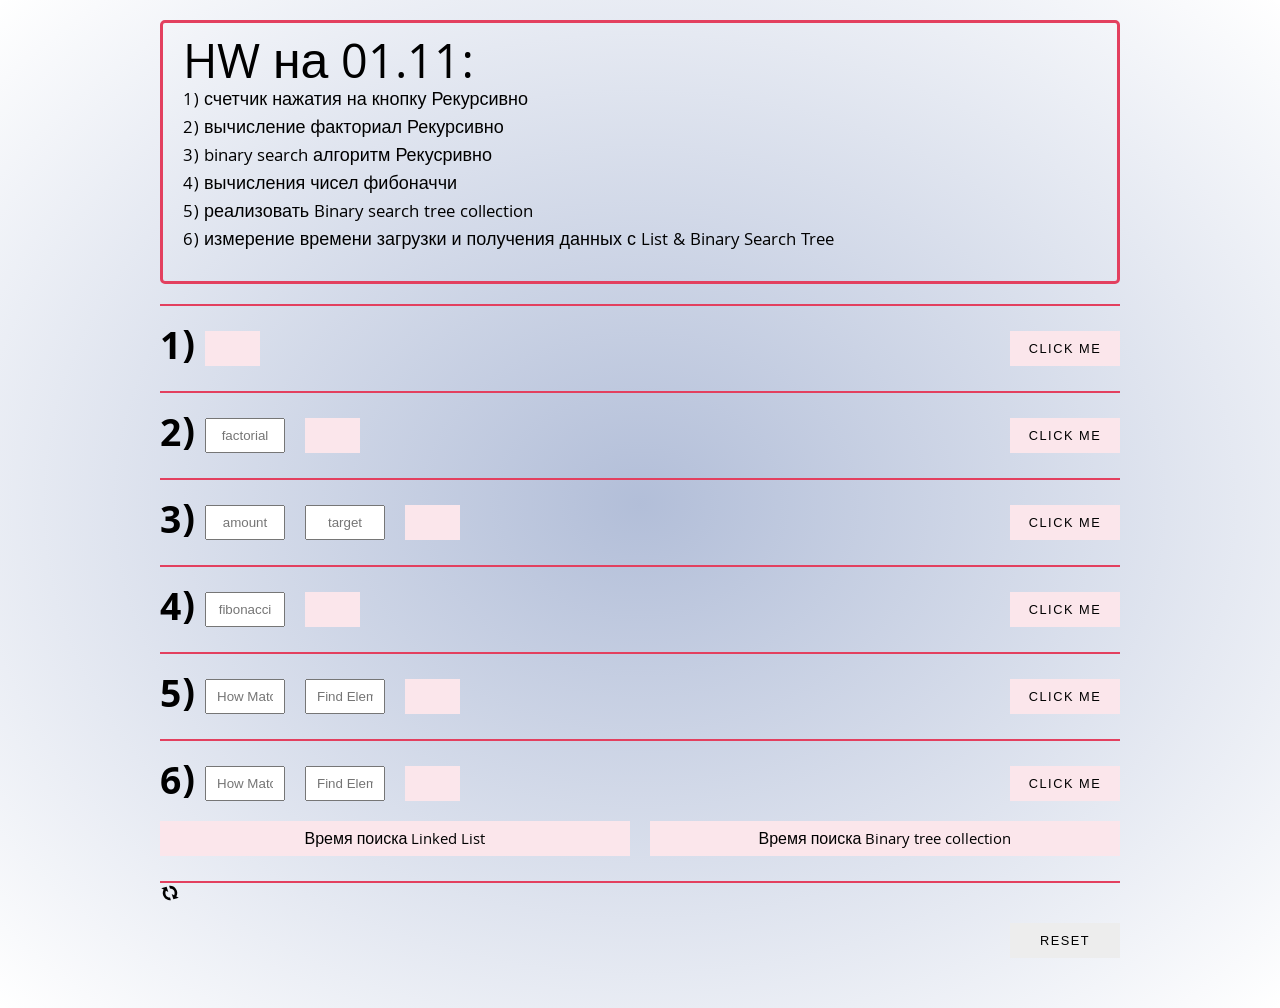
<file: ES 5/index.html>
<!DOCTYPE html>
<html lang="en">
<head>
    <meta charset="UTF-8">
    <title>Title</title>
    <link rel="stylesheet" href="css/styles.css">
    <link href="https://fonts.googleapis.com/css?family=Khula&display=swap" rel="stylesheet">
</head>
<body>
<div class="wrap">
    <div class="home-task">
        <h1>HW на 01.11:</h1>
        <h3>1) счетчик нажатия на кнопку Рекурсивно</h3>
        <h3>2) вычисление факториал Рекурсивно</h3>
        <h3>3) binary search алгоритм Рекусривно</h3>
        <h3>4) вычисления чисел фибоначчи</h3>
        <h3>5) реализовать Binary search tree collection</h3>
        <h3>6) измерение времени загрузки и получения данных с List & Binary Search Tree</h3>
    </div>
    <div class="lines-box">
        <div class="line-hw">
            <div class="num-task">1)</div>
            <div class="line-hw__display" id="recursively-display"></div>
            <button class="line-hw__btn" id="recursively-btn">
                <div class="slide"></div>
                <span>click me</span>
            </button>

        </div>

        <div class="line-hw">
            <div class="num-task">2)</div>
            <input type="text " class="line-hw__input" id="factorail__input" placeholder="factorial">
            <div class="line-hw__display" id="factorail-display"></div>
            <button class="line-hw__btn" id="factorail-btn">
                <div class="slide"></div>
                <span>click me</span>
            </button>

        </div>

        <div class="line-hw">
            <div class="num-task">3)</div>
            <input type="text " class="line-hw__input" id="binary-search__input__how" placeholder="amount">
            <input type="text " class="line-hw__input" id="binary-search__input__which" placeholder="target">
            <div class="line-hw__display" id="binary-search__display"></div>
            <button class="line-hw__btn" id="binary-search__btn">
                <div class="slide"></div>
                <span>click me</span>
            </button>

        </div>

        <div class="line-hw">
            <div class="num-task">4)</div>
            <input type="text " class="line-hw__input" id="fibonacci__input" placeholder="fibonacci">
            <div class="line-hw__display" id="fibonacci__display"></div>
            <button class="line-hw__btn" id="fibonacci__btn">
                <div class="slide"></div>
                <span>click me</span>
            </button>

        </div>

        <div class="line-hw">
            <div class="num-task">5)</div>
            <input type="text " class="line-hw__input" id="binary-tree__input__push" placeholder="How Match Push">
            <input type="text " class="line-hw__input" id="binary-tree__input__find" placeholder="Find Elem">

            <div class="line-hw__display" id="binary-tree__display"></div>
            <button class="line-hw__btn" id="binary-tree__btn">
                <div class="slide"></div>
                <span>click me</span>
            </button>

        </div>

        <div class="line-hw">
            <div class="num-task">6)</div>

            <input type="text " class="line-hw__input" id="binary-tree-compare__input__push" placeholder="How Match Push">
            <input type="text " class="line-hw__input" id="binary-tree-compare__input__find" placeholder="Find Elem">
            <div class="line-hw__display" id="compare__display-linked"></div>
            <button class="line-hw__btn" id="binary-tree-compare__btn">
                <div class="slide"></div>
                <span>click me</span>
            </button>
            <div class="display-box">
                <div class="line-hw__display" id="linked-list-compare__display">
                    Время поиска Linked List
                </div>
                <div class="line-hw__display" id="binary-tree-compare__display">
                    Время поиска Binary tree collection
                </div>
            </div>


        </div>
        <div class="spining"></div>
        <button id="reset"><div class="slide2"></div><span>reset</span></button>

    </div>
</div>

<script src="js/controller.js"></script>
<script src="js/binarytree.js"></script>

<script src="js/counter.js"></script>
<script src="js/factorial.js"></script>
<script src="js/linkedlistinterface.js"></script>
<script src="js/binarysearch.js"></script>
<script src="js/fibonacci.js"></script>
<script src="js/compare.js"></script>
</body>
</html>
</file>
<file: ES 5/css/styles.css>
/* http://meyerweb.com/eric/tools/css/reset/
   v2.0 | 20110126
   License: none (public domain)
*/

html, body, div, span, applet, object, iframe,
h1, h2, h3, h4, h5, h6, p, blockquote, pre,
a, abbr, acronym, address, big, cite, code,
del, dfn, em, img, ins, kbd, q, s, samp,
small, strike, strong, sub, sup, tt, var,
b, u, i, center,
dl, dt, dd, ol, ul, li,
fieldset, form, label, legend,
table, caption, tbody, tfoot, thead, tr, th, td,
article, aside, canvas, details, embed,
figure, figcaption, footer, header, hgroup,
menu, nav, output, ruby, section, summary,
time, mark, audio, video {
    margin: 0;
    padding: 0;
    border: 0;
    font-size: 100%;
    font: inherit;
    vertical-align: baseline;
}
/* HTML5 display-role reset for older browsers */
article, aside, details, figcaption, figure,
footer, header, hgroup, menu, nav, section {
    display: block;
}
body {
    line-height: 1;

}
ol, ul {
    list-style: none;
}
blockquote, q {
    quotes: none;
}
blockquote:before, blockquote:after,
q:before, q:after {
    content: '';
    content: none;
}
table {
    border-collapse: collapse;
    border-spacing: 0;
}
input, button{
    outline: none;
}
body{
    display: flex;
    justify-content: center;
    align-items: center;
    background: radial-gradient(#23459059, transparent);
    -moz-user-select: none;
    -ms-user-select: none;
    -o-user-select: none;
    margin: 0px;
    -webkit-user-select: none;
    font-family: 'Khula', sans-serif;
}
.spining{
    background: url(../img/3.svg) no-repeat;
    width:20px;
    height:20px;
    background-size: contain;
}
.wrap {
    max-width:1320px;
    display:flex;
    transition:0.7s;
    min-width: 960px;
    flex-direction: column;
    margin-bottom: 50px;
}

.wrap h1 {
    font-size:50px;
}

.wrap h3 {
    font-size: 18px;
    margin-bottom: 10px;
}
.home-task{
    border:3px solid #E3405F;
    padding: 20px;
    border-radius: 5px;
    margin-bottom: 20px;
    margin-top: 20px;
}
.num-task{
    font-size: 40px;
    font-weight: bold;
    margin-right:10px;
    height: 35px;

}
.wrap .line-hw:first-child {
    border-top: 2px solid #E3405F;
}
.wrap .line-hw {
    display: flex;
    justify-content: space-between;
    align-items: center;
    padding-bottom:25px;
    padding-top:25px;
    border-bottom: 2px solid #E3405F;
    flex-wrap: wrap;
}

.wrap .line-hw .line-hw__input{
    height: 35px;
    max-width: 80px;
    box-sizing: border-box;
    transition: 0.4s;
    padding: 10px;
    text-align: center;
}
.wrap .line-hw .line-hw__input:hover,.wrap .line-hw .line-hw__input:focus{
    height:35px;
    max-width:90px;
    box-sizing: border-box;
    border:2px solid #E3405F;
}

.wrap .line-hw .line-hw__display {
    padding: 0px 10px;
    background:#fbe6eb;
    height: 35px;
    transition: 1s;
    margin-left: 20px;
    min-width:35px;
    line-height: 40px;
    text-align: center;
}
.line-hw .line-hw__input:first-child{
    margin-right:20px;
}
#binary-tree__input__push{
    margin-right: 20px ;
}
.line-hw__btn {
    margin-left:auto;
    display: inline-flex;
    height: 35px;
    width: 110px;
    border: none;
    color: #000;
    background: #fbe6eb;
    text-transform: uppercase;
    text-decoration: none;
    font-size: .8em;
    padding: 0px;
    letter-spacing: 1.5px;
    align-items: center;
    box-sizing: border-box;
    justify-content: center;

}
.line-hw__btn {
    position: relative;
    overflow: hidden;
    cursor: pointer;
}

.line-hw__btn span {
    position: relative;
    transition: all .35s ease-Out;
}
#binary-search__input__how{
    margin-right: 20px;
}
.slide {
    width: 100%;
    height: 100%;
    left: -200px;
    background: #E3405F;
    position: absolute;
    transition: all .35s ease-Out;
    bottom: 0px;
    top:0px;
}

.line-hw__btn:hover .slide {
    left: 0;
}

.line-hw__btn:hover span {
    color: #fbe6eb;
}
#reset{
    margin-left: auto;
    display: inline-flex;
    height: 35px;
    width: 110px;
   border:none;
    color: #000;
    background: #ededed;
    text-transform: uppercase;
    text-decoration: none;
    font-size: .8em;
    padding: 0px;
    cursor: pointer;
    position: relative;
    letter-spacing: 1.5px;
    align-items: center;
    box-sizing: border-box;
    justify-content: center;
    margin-top: 20px;
    overflow: hidden;
}
#reset:hover .slide2{
    left:0px;
}
#reset:hover span{
   color:#fff;
    position: relative;
    transition: all .35s ease-Out;
}
.slide2 {
    width: 100%;
    height: 100%;
    left: -200px;
    background: #000;
    position: absolute;
    transition: all .35s ease-Out;
    bottom: 0px;
    top:0px;
}
.lines-box{
    display: flex;
    flex-direction: column;
}
.lines-box .line-hw:first-child .line-hw__display{
    margin-left: 0px;
}
.display-box{
    display:flex;
    width:100%;
    margin-top: 20px;
}
.display-box .line-hw__display{
     width:50%;
 }
.display-box .line-hw__display:first-child{
    margin-left: 0px;
}
#binary-tree-compare__input__push{
    margin-right: 20px;
}
</file>
